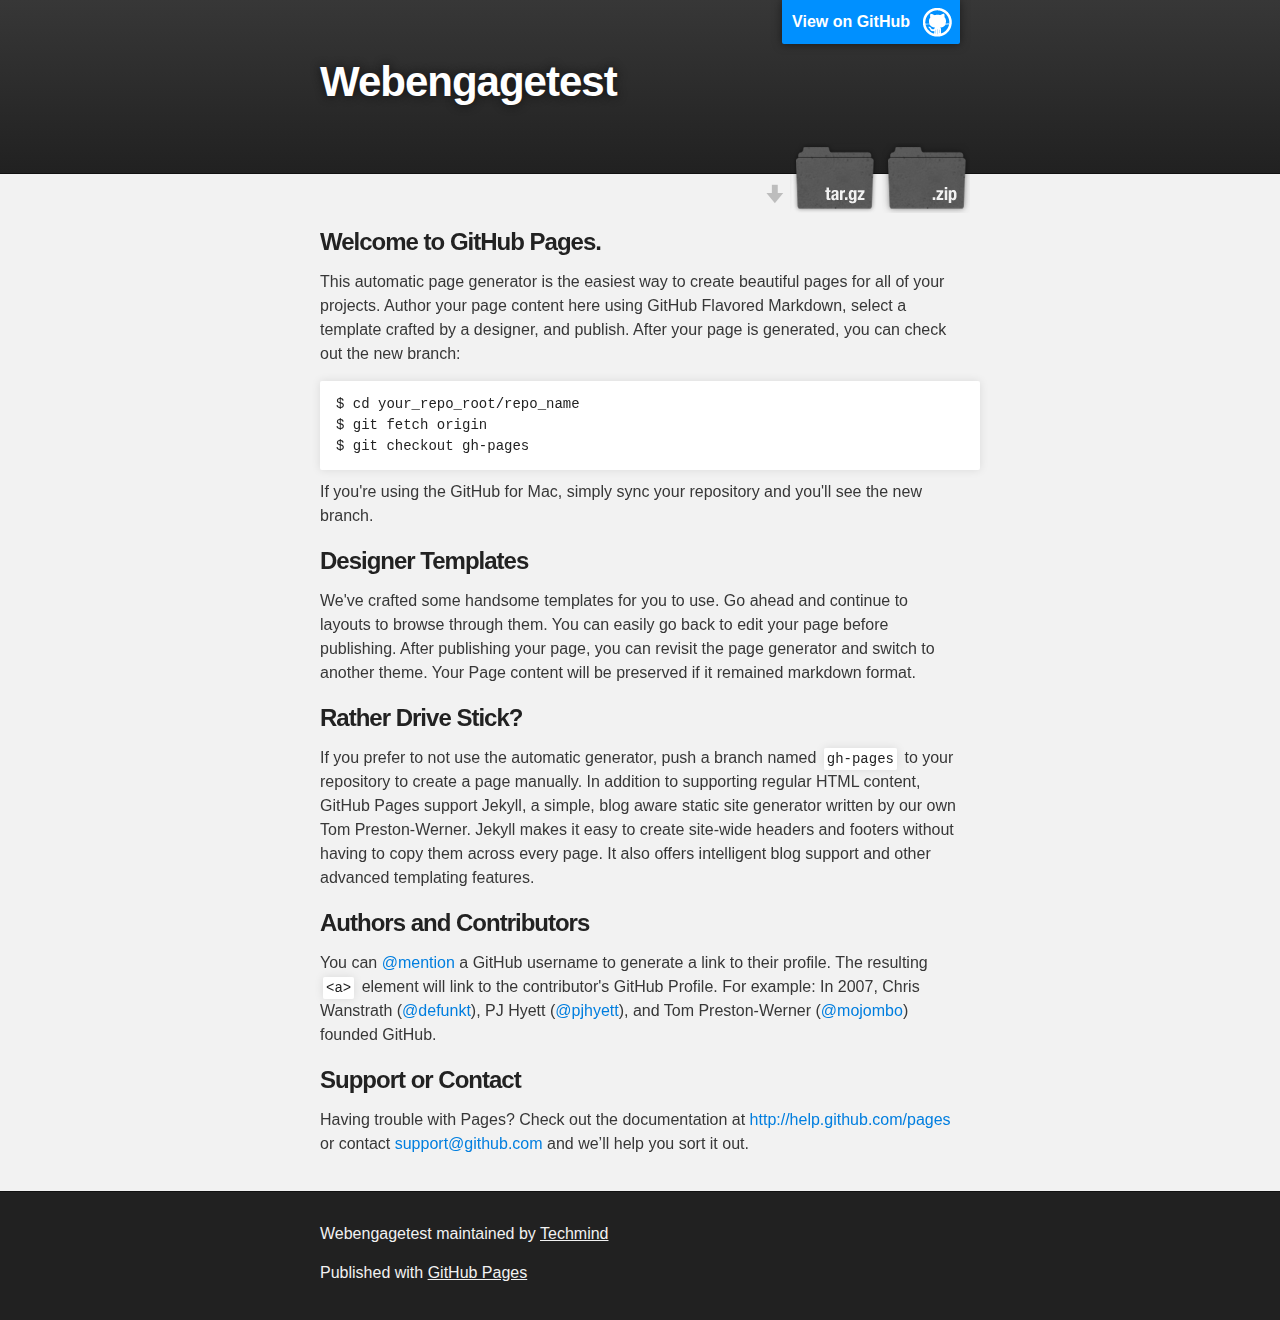
<file: index.html>
<!DOCTYPE html>
<html>

  <head>
    <meta charset='utf-8' />
    <meta http-equiv="X-UA-Compatible" content="chrome=1" />
    <meta name="description" content="Webengagetest : " />

    <link rel="stylesheet" type="text/css" media="screen" href="stylesheets/stylesheet.css">

    <title>Webengagetest</title>
  </head>

  <body>

    <!-- HEADER -->
    <div id="header_wrap" class="outer">
        <header class="inner">
          <a id="forkme_banner" href="https://github.com/Techmind/webengagetest">View on GitHub</a>

          <h1 id="project_title">Webengagetest</h1>
          <h2 id="project_tagline"></h2>

            <section id="downloads">
              <a class="zip_download_link" href="https://github.com/Techmind/webengagetest/zipball/master">Download this project as a .zip file</a>
              <a class="tar_download_link" href="https://github.com/Techmind/webengagetest/tarball/master">Download this project as a tar.gz file</a>
            </section>
        </header>
    </div>

    <!-- MAIN CONTENT -->
    <div id="main_content_wrap" class="outer">
      <section id="main_content" class="inner">
        <h3>
<a name="welcome-to-github-pages" class="anchor" href="#welcome-to-github-pages"><span class="octicon octicon-link"></span></a>Welcome to GitHub Pages.</h3>

<p>This automatic page generator is the easiest way to create beautiful pages for all of your projects. Author your page content here using GitHub Flavored Markdown, select a template crafted by a designer, and publish. After your page is generated, you can check out the new branch:</p>

<pre><code>$ cd your_repo_root/repo_name
$ git fetch origin
$ git checkout gh-pages
</code></pre>

<p>If you're using the GitHub for Mac, simply sync your repository and you'll see the new branch.</p>

<h3>
<a name="designer-templates" class="anchor" href="#designer-templates"><span class="octicon octicon-link"></span></a>Designer Templates</h3>

<p>We've crafted some handsome templates for you to use. Go ahead and continue to layouts to browse through them. You can easily go back to edit your page before publishing. After publishing your page, you can revisit the page generator and switch to another theme. Your Page content will be preserved if it remained markdown format.</p>

<h3>
<a name="rather-drive-stick" class="anchor" href="#rather-drive-stick"><span class="octicon octicon-link"></span></a>Rather Drive Stick?</h3>

<p>If you prefer to not use the automatic generator, push a branch named <code>gh-pages</code> to your repository to create a page manually. In addition to supporting regular HTML content, GitHub Pages support Jekyll, a simple, blog aware static site generator written by our own Tom Preston-Werner. Jekyll makes it easy to create site-wide headers and footers without having to copy them across every page. It also offers intelligent blog support and other advanced templating features.</p>

<h3>
<a name="authors-and-contributors" class="anchor" href="#authors-and-contributors"><span class="octicon octicon-link"></span></a>Authors and Contributors</h3>

<p>You can <a href="https://github.com/blog/821" class="user-mention">@mention</a> a GitHub username to generate a link to their profile. The resulting <code>&lt;a&gt;</code> element will link to the contributor's GitHub Profile. For example: In 2007, Chris Wanstrath (<a href="https://github.com/defunkt" class="user-mention">@defunkt</a>), PJ Hyett (<a href="https://github.com/pjhyett" class="user-mention">@pjhyett</a>), and Tom Preston-Werner (<a href="https://github.com/mojombo" class="user-mention">@mojombo</a>) founded GitHub.</p>

<h3>
<a name="support-or-contact" class="anchor" href="#support-or-contact"><span class="octicon octicon-link"></span></a>Support or Contact</h3>

<p>Having trouble with Pages? Check out the documentation at <a href="http://help.github.com/pages">http://help.github.com/pages</a> or contact <a href="mailto:support@github.com">support@github.com</a> and we’ll help you sort it out.</p>
      </section>
    </div>

    <!-- FOOTER  -->
    <div id="footer_wrap" class="outer">
      <footer class="inner">
        <p class="copyright">Webengagetest maintained by <a href="https://github.com/Techmind">Techmind</a></p>
        <p>Published with <a href="http://pages.github.com">GitHub Pages</a></p>
      </footer>
    </div>

    

  </body>
</html>
</file>
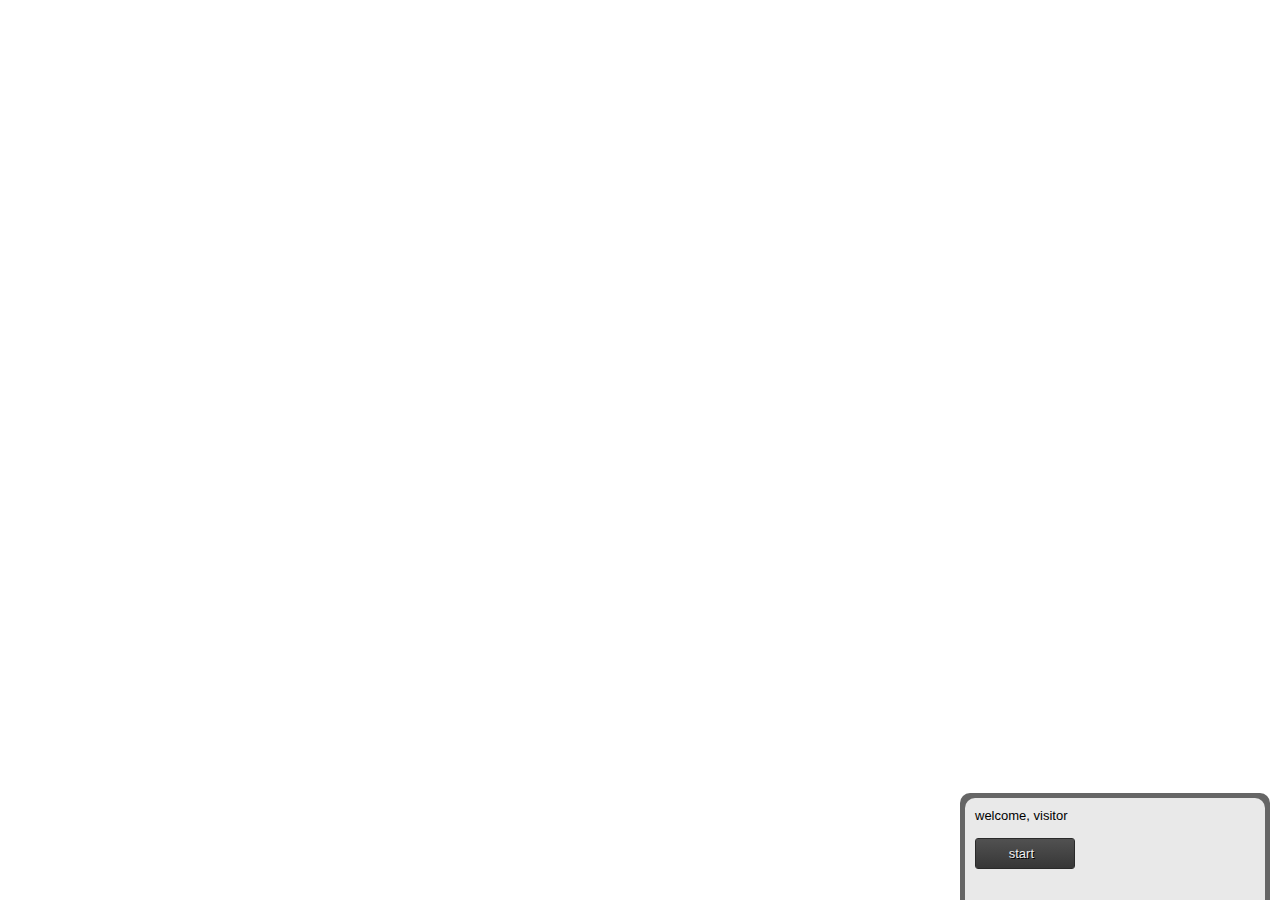
<file: frame.html>
<!DOCTYPE html PUBLIC "-//W3C//DTD XHTML 1.0 Transitional//EN" "http://www.w3.org/TR/xhtml1/DTD/xhtml1-transitional.dtd">
<!-- saved from url=(0300)http://survey.webengage.com/mini-survey.html?action=edit&surveyEId=7djl2ed&licenseCode=~c2ab3b71&events=open&widgetVersion=4&width=320&pageUrl=http%3A%2F%2Flocal.host%2F1.html&theme=light&pageTitle=&timesShown=3&enableCallbacks=false&defaultTracking=true&r=0.47113107750192285&clientDataString=%7B%7D -->
<html xmlns="http://www.w3.org/1999/xhtml" xml:lang="en" class=" webkit chrome linux js"><head><meta http-equiv="Content-Type" content="text/html; charset=UTF-8">
		
		<title>test</title>
		<link href="http://d3701cc9l7v9a6.cloudfront.net/favicon.ico?v=229.0" rel="shortcut icon">
		<script type="text/javascript" src="./frame_files/jquery-1.3.2.min.js"></script>
		<script type="text/javascript" src="./frame_files/help-text.js"></script>
		<script type="text/javascript" src="./frame_files/autogrow-textarea.js"></script>
		<script type="text/javascript" src="./frame_files/callback-helper.js"></script>
		
		
				
					<link rel="stylesheet" type="text/css" href="./frame_files/form-base.css" media="all">
					<link rel="stylesheet" type="text/css" href="./frame_files/mini-survey.css" media="all">
				
				<link rel="stylesheet" type="text/css" href="./frame_files/549cie6.css" media="screen">
				
			

		
		
		
		
	<style type="text/css"></style></head>
	<body>
		
				
			
		
		
			
		
		<div class="wrapper" dir="ltr" style="width: 300px;">
			<div class="container" style="height: 62px;">
				
				
				
					
						<div class="form-header-message"><p>welcome, visitor</p></div>
					
				
				<form name="SurveyResponseForm" method="POST" action="http://survey.webengage.com/mini-survey.html?action=saveResponse">
					<input type="hidden" name="encodedId" value="hair4k">
					<input type="hidden" name="surveyEId" value="7djl2ed">
					<input type="hidden" name="pageUrl" value="http://local.host/1.html">
					<input type="hidden" name="pageTitle" value="">
					<input type="hidden" name="language" value="ru">
					<input type="hidden" name="cssUrl" value="">
					<input type="hidden" name="theme" value="549cie6">
					<input type="hidden" name="demo" value="false">
					<input type="hidden" name="qp" value="1">
					<input type="hidden" name="totalPageCount" value="">
					<input type="hidden" name="totalQuestionsCount" value="">
					<input type="hidden" name="surveyPageEId" value="2djglc0">
					<input type="hidden" name="prevSurveyPageEId" value="">
					<input type="hidden" name="askUserInfo" value="false">
					<input type="hidden" name="clientDataString" value="{}">
					<input type="hidden" name="widgetVersion" value="4">
					<input type="hidden" name="scope" value="">
					<input type="hidden" name="scopeType" value="">
					<input type="hidden" name="timesShown" value="3">
					<input type="hidden" name="responseSubmitted" value="false">
					<input type="hidden" name="enableCallbacks" value="false">
					<input type="hidden" name="width" value="320">
					<input type="hidden" name="hasNextPage" value="true">
					<input type="hidden" name="attempted" value="false" id="attempted">
					
					<input type="hidden" name="channelType" value="">
					<input type="hidden" name="licenseCode" value="~c2ab3b71">
					<fieldset>
						

						<div class="field submit-field">
							
									
								
							
							
							<button type="submit" class="submit-survey ltr">
								start&nbsp;&nbsp;
							</button>
						</div>
					</fieldset>
					
  <input type="hidden" name="country" value="Russia">
	<input type="hidden" name="region" value="Moscow">
	<input type="hidden" name="city" value="Moscow">
	<input type="hidden" name="browser" value="Chrome">
	<input type="hidden" name="version" value="32">
	<input type="hidden" name="platform" value="Linux">

	<script type="text/javascript">
		var BrowserDetect = {
			init: function () {
				this.browser = this.searchString(this.dataBrowser) || "An unknown browser";
				this.version = this.searchVersion(navigator.userAgent)
					|| this.searchVersion(navigator.appVersion)
					|| "an unknown version";
				this.OS = this.searchString(this.dataOS) || "an unknown OS";
			},
			searchString: function (data) {
				for (var i=0;i<data.length;i++)	{
					var dataString = data[i].string;
					var dataProp = data[i].prop;
					this.versionSearchString = data[i].versionSearch || data[i].identity;
					if (dataString) {
						if (dataString.indexOf(data[i].subString) != -1)
							return data[i].identity;
					}
					else if (dataProp)
						return data[i].identity;
				}
			},
			searchVersion: function (dataString) {
				var index = dataString.indexOf(this.versionSearchString);
				if (index == -1) return;
				return parseFloat(dataString.substring(index+this.versionSearchString.length+1));
			},
			dataBrowser: [
				{
					string: navigator.userAgent,
					subString: "Chrome",
					identity: "Chrome"
				}, {
					string: navigator.userAgent,
					subString: "OmniWeb",
					versionSearch: "OmniWeb/",
					identity: "OmniWeb"
				}, {
					string: navigator.vendor,
					subString: "Apple",
					identity: "Safari",
					versionSearch: "Version"
				}, {
					prop: window.opera,
					identity: "Opera"
				}, {
					string: navigator.vendor,
					subString: "iCab",
					identity: "iCab"
				}, {
					string: navigator.vendor,
					subString: "KDE",
					identity: "Konqueror"
				}, {
					string: navigator.userAgent,
					subString: "Firefox",
					identity: "Firefox"
				}, {
					string: navigator.vendor,
					subString: "Camino",
					identity: "Camino"
				}, { // for newer Netscapes (6+)
					string: navigator.userAgent,
					subString: "Netscape",
					identity: "Netscape"
				}, {
					string: navigator.userAgent,
					subString: "MSIE",
					identity: "Explorer",
					versionSearch: "MSIE"
				}, { // for IE11 and above
					string: navigator.userAgent,
					subString: "Windows,Trident",
					identity: "Explorer",
					versionSearch: "rv"
				}, {
					string: navigator.userAgent,
					subString: "Gecko",
					identity: "Mozilla",
					versionSearch: "rv"
				}, { // for older Netscapes (4-)
					string: navigator.userAgent,
					subString: "Mozilla",
					identity: "Netscape",
					versionSearch: "Mozilla"
				}
			],
			dataOS : [
				{
					string: navigator.userAgent,
					subString: "iPhone",
					identity: "iOS"
				}, {
					string: navigator.userAgent,
					subString: "iPad",
					identity: "iOS"
				}, {
					string: navigator.userAgent,
					subString: "Android",
					identity: "Android"
				}, { 
					string: navigator.platform,
					subString: "Windows Phone",
					identity: "Windows Phone"
				}, {
					string: navigator.platform,
					subString: "Win",
					identity: "Windows"
				}, {
					string: navigator.platform,
					subString: "Mac",
					identity: "Mac"
				}, {
					string: navigator.platform,
					subString: "Linux",
					identity: "Linux"
				}, {
					string: navigator.userAgent,
					subString: "Mobile",
					identity: "Mobile"
				}
			]
		};
		BrowserDetect.init();
		
    $(document).ready(function(){
	    setTimeout(function () {
	    	$("input[name=browser]").val(BrowserDetect.browser);
		    $("input[name=platform]").val(BrowserDetect.OS);
		    $("input[name=version]").val(BrowserDetect.version);
		    var geoIpUrl = '//geoservice.webengage.com/geoip/'
	      $.ajax({ url: geoIpUrl, dataType: 'jsonp',  success : function(data) {
					$("input[name=country]").val(data.geoplugin_countryName);
					$("input[name=region]").val(data.geoplugin_region);
					$("input[name=city]").val(data.geoplugin_city);
	       }});  
	    }, 1000);
    });
  </script>

				</form>
				

		</div>
		</div>
		<script type="text/javascript" src="./frame_files/browser-select.js"></script>
		<script type="text/javascript">
			var time = new Date().getTime();			

			$(document).ready(function(){
				if ($(".inner-container").length > 0) {
					$(".inner-container").fadeIn();
				}
				
					
				
				
				$('form[name="SurveyResponseForm"]').submit(function(){
					$('button.submit-survey', this).attr('disabled', 'disabled');
					return true;
				});
				
				
				$('textarea').autogrow({maxHeight:'150px', maxChars:2000});
		    $('input[type="text"], textarea').helpText({
					onBlurCssProperties:{
						"color":"#666"
					},
					onFocusCssProperties:{
						"color":"#000"
					}
				});

				if($("table.matrix-question").size() > 0){
					$("table.matrix-question").each(function(){
						if($("tr:0", this).width() < $(this).width()){
							$(this).css({
								display:"table",
								width:$(this).width()
							});
						}
					});
				}

				
				
					
					var callbackResponse = {};
					var pageUrl = 'http:\/\/local.host\/1.html';
					
							
							 
								sendSurveyTransportData('open', pageUrl, (callbackResponse['HashMap'] && callbackResponse['HashMap']['open'] ? callbackResponse['HashMap']['open'] : {}));
							
						
					window.onresize = function() {
						sendSurveyTransportData('resize', pageUrl, {});
						$(".container").css({
							'height' : $(".container").height()
						});
					}
				
				    $('textarea.textarea').bind('keyup', function() {
				    	var old_h = $(".wrapper").data('height'),
				    	new_h = $(".wrapper").height();
				    	if (old_h && old_h !== new_h) {
				    		sendSurveyTransportData('resize', pageUrl, {});
				    	}
				    	$(".wrapper").data('height', new_h);
		    		});
				$(".we-file-upload-question").load(function () {
					sendSurveyTransportData('load', pageUrl, {});
				});
				
			});
		</script>
	
	
</body></html>
</file>
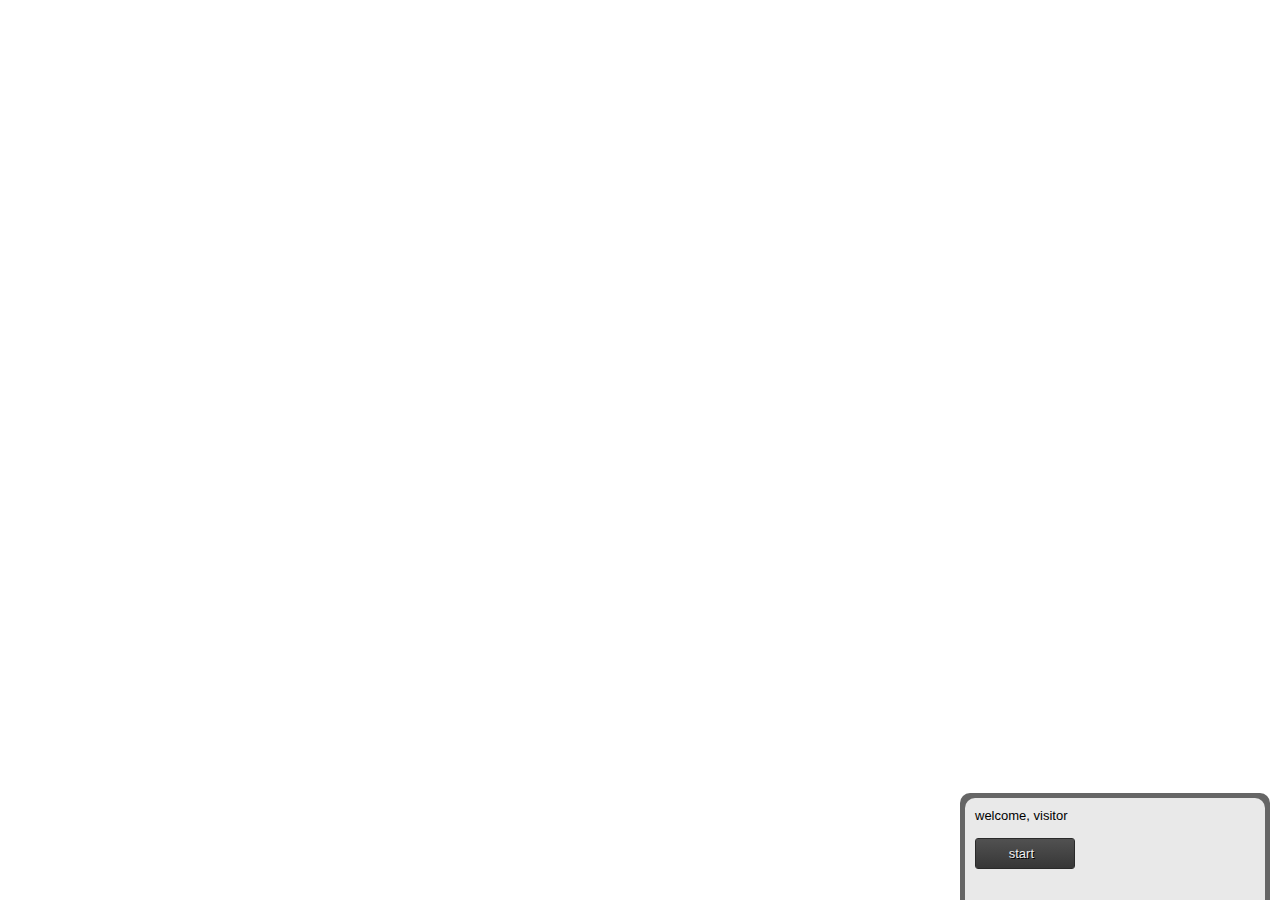
<file: mini-survey.html>
<!DOCTYPE html PUBLIC "-//W3C//DTD XHTML 1.0 Transitional//EN" "http://www.w3.org/TR/xhtml1/DTD/xhtml1-transitional.dtd">
<html xmlns="http://www.w3.org/1999/xhtml" xml:lang="en" class=" webkit chrome linux js"><head><meta http-equiv="Content-Type" content="text/html; charset=UTF-8">
		
		<title>test</title>
		<link href="http://d3701cc9l7v9a6.cloudfront.net/favicon.ico?v=229.0" rel="shortcut icon">
		<script type="text/javascript" src="./frame_files/jquery-1.3.2.min.js"></script>
		<script type="text/javascript" src="./frame_files/help-text.js"></script>
		<script type="text/javascript" src="./frame_files/autogrow-textarea.js"></script>
		<script type="text/javascript" src="./frame_files/callback-helper.js"></script>
		
		
				
					<link rel="stylesheet" type="text/css" href="./frame_files/form-base.css" media="all">
					<link rel="stylesheet" type="text/css" href="./frame_files/mini-survey.css" media="all">
				
				<link rel="stylesheet" type="text/css" href="./frame_files/549cie6.css" media="screen">
				
			

		
		
		
		
	<style type="text/css"></style></head>
	<body>
		
				
			
		
		
			
		
		<div class="wrapper" dir="ltr" style="width: 300px;">
			<div class="container" style="height: 62px;">
				
				
				
					
						<div class="form-header-message"><p>welcome, visitor</p></div>
					
				
				<form name="SurveyResponseForm" method="GET" action="./question1.html" target="webklipper-publisher-widget-container-survey-frame">
					<input type="hidden" name="encodedId" value="hair4k">
					<input type="hidden" name="surveyEId" value="7djl2ed">
					<input type="hidden" name="pageUrl" value="http://local.host/1.html">
					<input type="hidden" name="pageTitle" value="">
					<input type="hidden" name="language" value="ru">
					<input type="hidden" name="cssUrl" value="">
					<input type="hidden" name="theme" value="549cie6">
					<input type="hidden" name="demo" value="false">
					<input type="hidden" name="qp" value="1">
					<input type="hidden" name="totalPageCount" value="">
					<input type="hidden" name="totalQuestionsCount" value="">
					<input type="hidden" name="surveyPageEId" value="2djglc0">
					<input type="hidden" name="prevSurveyPageEId" value="">
					<input type="hidden" name="askUserInfo" value="false">
					<input type="hidden" name="clientDataString" value="{}">
					<input type="hidden" name="widgetVersion" value="4">
					<input type="hidden" name="scope" value="">
					<input type="hidden" name="scopeType" value="">
					<input type="hidden" name="timesShown" value="3">
					<input type="hidden" name="responseSubmitted" value="false">
					<input type="hidden" name="enableCallbacks" value="false">
					<input type="hidden" name="width" value="320">
					<input type="hidden" name="hasNextPage" value="true">
					<input type="hidden" name="attempted" value="false" id="attempted">
					
					<input type="hidden" name="channelType" value="">
					<input type="hidden" name="licenseCode" value="~c2ab3b71">
					<fieldset>
						

						<div class="field submit-field">
							
									
								
							
							
							<button type="submit" class="submit-survey ltr">
								start&nbsp;&nbsp;
							</button>
						</div>
					</fieldset>
					
  <input type="hidden" name="country" value="Russia">
	<input type="hidden" name="region" value="Moscow">
	<input type="hidden" name="city" value="Moscow">
	<input type="hidden" name="browser" value="Chrome">
	<input type="hidden" name="version" value="32">
	<input type="hidden" name="platform" value="Linux">

	<script type="text/javascript">
		var BrowserDetect = {
			init: function () {
				this.browser = this.searchString(this.dataBrowser) || "An unknown browser";
				this.version = this.searchVersion(navigator.userAgent)
					|| this.searchVersion(navigator.appVersion)
					|| "an unknown version";
				this.OS = this.searchString(this.dataOS) || "an unknown OS";
			},
			searchString: function (data) {
				for (var i=0;i<data.length;i++)	{
					var dataString = data[i].string;
					var dataProp = data[i].prop;
					this.versionSearchString = data[i].versionSearch || data[i].identity;
					if (dataString) {
						if (dataString.indexOf(data[i].subString) != -1)
							return data[i].identity;
					}
					else if (dataProp)
						return data[i].identity;
				}
			},
			searchVersion: function (dataString) {
				var index = dataString.indexOf(this.versionSearchString);
				if (index == -1) return;
				return parseFloat(dataString.substring(index+this.versionSearchString.length+1));
			},
			dataBrowser: [
				{
					string: navigator.userAgent,
					subString: "Chrome",
					identity: "Chrome"
				}, {
					string: navigator.userAgent,
					subString: "OmniWeb",
					versionSearch: "OmniWeb/",
					identity: "OmniWeb"
				}, {
					string: navigator.vendor,
					subString: "Apple",
					identity: "Safari",
					versionSearch: "Version"
				}, {
					prop: window.opera,
					identity: "Opera"
				}, {
					string: navigator.vendor,
					subString: "iCab",
					identity: "iCab"
				}, {
					string: navigator.vendor,
					subString: "KDE",
					identity: "Konqueror"
				}, {
					string: navigator.userAgent,
					subString: "Firefox",
					identity: "Firefox"
				}, {
					string: navigator.vendor,
					subString: "Camino",
					identity: "Camino"
				}, { // for newer Netscapes (6+)
					string: navigator.userAgent,
					subString: "Netscape",
					identity: "Netscape"
				}, {
					string: navigator.userAgent,
					subString: "MSIE",
					identity: "Explorer",
					versionSearch: "MSIE"
				}, { // for IE11 and above
					string: navigator.userAgent,
					subString: "Windows,Trident",
					identity: "Explorer",
					versionSearch: "rv"
				}, {
					string: navigator.userAgent,
					subString: "Gecko",
					identity: "Mozilla",
					versionSearch: "rv"
				}, { // for older Netscapes (4-)
					string: navigator.userAgent,
					subString: "Mozilla",
					identity: "Netscape",
					versionSearch: "Mozilla"
				}
			],
			dataOS : [
				{
					string: navigator.userAgent,
					subString: "iPhone",
					identity: "iOS"
				}, {
					string: navigator.userAgent,
					subString: "iPad",
					identity: "iOS"
				}, {
					string: navigator.userAgent,
					subString: "Android",
					identity: "Android"
				}, { 
					string: navigator.platform,
					subString: "Windows Phone",
					identity: "Windows Phone"
				}, {
					string: navigator.platform,
					subString: "Win",
					identity: "Windows"
				}, {
					string: navigator.platform,
					subString: "Mac",
					identity: "Mac"
				}, {
					string: navigator.platform,
					subString: "Linux",
					identity: "Linux"
				}, {
					string: navigator.userAgent,
					subString: "Mobile",
					identity: "Mobile"
				}
			]
		};
		BrowserDetect.init();
		
    $(document).ready(function(){
	    setTimeout(function () {
	    	$("input[name=browser]").val(BrowserDetect.browser);
		    $("input[name=platform]").val(BrowserDetect.OS);
		    $("input[name=version]").val(BrowserDetect.version);
		    var geoIpUrl = '//geoservice.webengage.com/geoip/'
	      $.ajax({ url: geoIpUrl, dataType: 'jsonp',  success : function(data) {
					$("input[name=country]").val(data.geoplugin_countryName);
					$("input[name=region]").val(data.geoplugin_region);
					$("input[name=city]").val(data.geoplugin_city);
	       }});  
	    }, 1000);
    });
  </script>

				</form>
				

		</div>
		</div>
		<script type="text/javascript" src="./frame_files/browser-select.js"></script>
		<script type="text/javascript">
			var time = new Date().getTime();			

			$(document).ready(function(){
				if ($(".inner-container").length > 0) {
					$(".inner-container").fadeIn();
				}
				
					
				
				
				$('form[name="SurveyResponseForm"]').submit(function(){
					$('button.submit-survey', this).attr('disabled', 'disabled');
					return true;
				});
				
				
				$('textarea').autogrow({maxHeight:'150px', maxChars:2000});
		    $('input[type="text"], textarea').helpText({
					onBlurCssProperties:{
						"color":"#666"
					},
					onFocusCssProperties:{
						"color":"#000"
					}
				});

				if($("table.matrix-question").size() > 0){
					$("table.matrix-question").each(function(){
						if($("tr:0", this).width() < $(this).width()){
							$(this).css({
								display:"table",
								width:$(this).width()
							});
						}
					});
				}

				
				
					
					var callbackResponse = {};
					var pageUrl = 'http:\/\/local.host\/1.html';
					
							
							 
								sendSurveyTransportData('open', pageUrl, (callbackResponse['HashMap'] && callbackResponse['HashMap']['open'] ? callbackResponse['HashMap']['open'] : {}));
							
						
					window.onresize = function() {
						sendSurveyTransportData('resize', pageUrl, {});
						$(".container").css({
							'height' : $(".container").height()
						});
					}
				
				    $('textarea.textarea').bind('keyup', function() {
				    	var old_h = $(".wrapper").data('height'),
				    	new_h = $(".wrapper").height();
				    	if (old_h && old_h !== new_h) {
				    		sendSurveyTransportData('resize', pageUrl, {});
				    	}
				    	$(".wrapper").data('height', new_h);
		    		});
				$(".we-file-upload-question").load(function () {
					sendSurveyTransportData('load', pageUrl, {});
				});
				
			});
		</script>
	
	
</body></html>
</file>
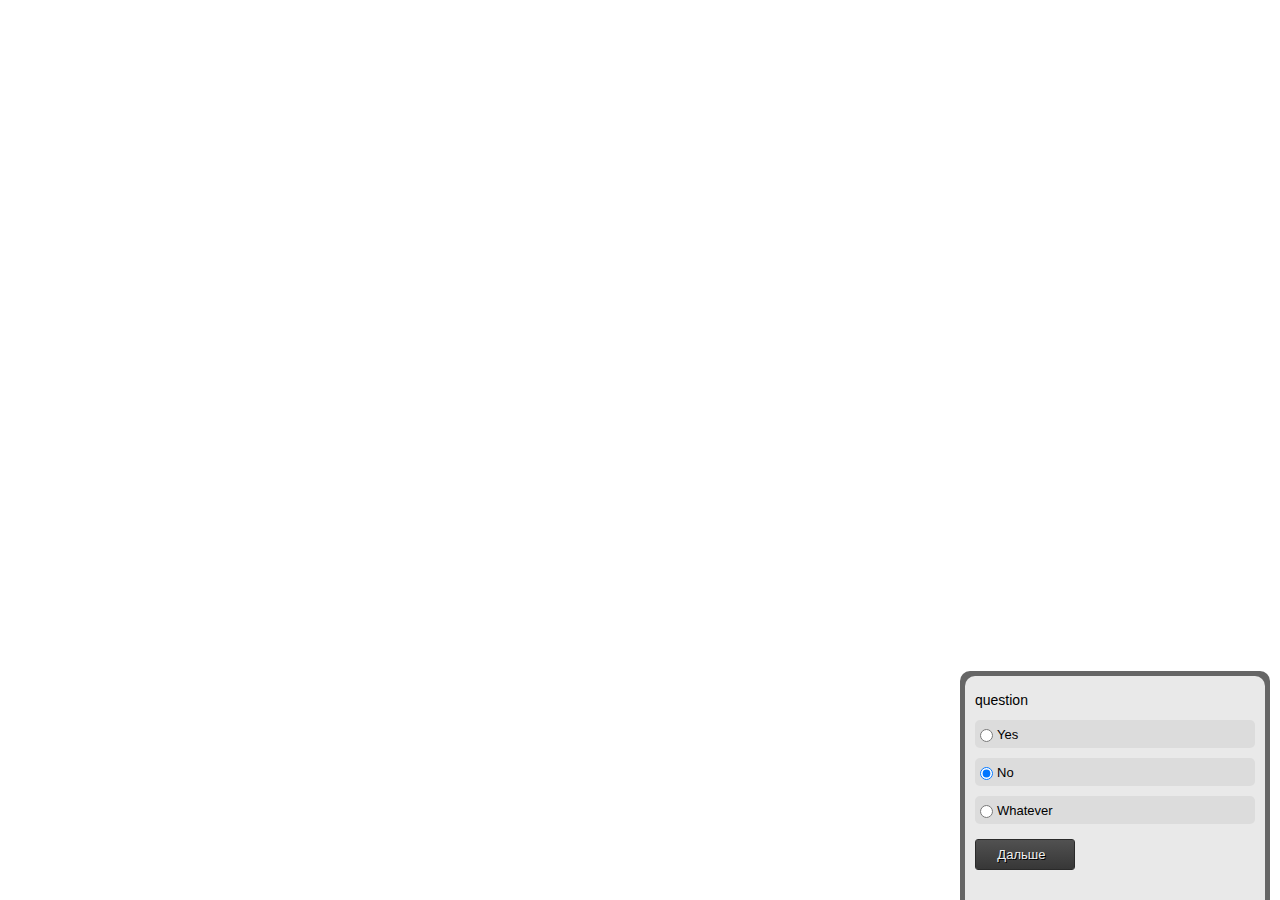
<file: question1.html>
<!DOCTYPE html PUBLIC "-//W3C//DTD XHTML 1.0 Transitional//EN" "http://www.w3.org/TR/xhtml1/DTD/xhtml1-transitional.dtd">
<!-- saved from url=(0289)http://survey.webengage.com/mini-survey.html?language=ru&licenseCode=~c2ab3b71&theme=549cie6&cssUrl=&surveyEId=7djl2ed&encodedId=hair4k&action=edit&qp=1&surveyPageEId=~644df64&widgetVersion=4&events=submit&enableCallbacks=false&pageUrl=http%3A%2F%2Flocal.host%2F1.html&pageTitle=&width=320 -->
<html xmlns="http://www.w3.org/1999/xhtml" xml:lang="en" class=" webkit chrome linux js"><head><meta http-equiv="Content-Type" content="text/html; charset=UTF-8">
		
		<title>test</title>
		<link href="http://d3701cc9l7v9a6.cloudfront.net/favicon.ico?v=229.0" rel="shortcut icon">
		<script type="text/javascript" src="./question1_files/jquery-1.3.2.min.js"></script><style type="text/css"></style>
		<script type="text/javascript" src="./question1_files/help-text.js"></script>
		<script type="text/javascript" src="./question1_files/autogrow-textarea.js"></script>
		<script type="text/javascript" src="./question1_files/callback-helper.js"></script>
		
		
				
					<link rel="stylesheet" type="text/css" href="./question1_files/form-base.css" media="all">
					<link rel="stylesheet" type="text/css" href="./question1_files/mini-survey.css" media="all">
				
				<link rel="stylesheet" type="text/css" href="./question1_files/549cie6.css" media="screen">
				
			

		
		
		
		
	</head>
	<body>
		
				
			
		
		
			
		
		<div class="wrapper" dir="ltr" style="width: 300px;">
			<div class="container">
				
				
				
				<form name="SurveyResponseForm" method="POST" action="http://survey.webengage.com/mini-survey.html?action=saveResponse">
					<input type="hidden" name="encodedId" value="hair4k">
					<input type="hidden" name="surveyEId" value="7djl2ed">
					<input type="hidden" name="pageUrl" value="http://local.host/1.html">
					<input type="hidden" name="pageTitle" value="">
					<input type="hidden" name="language" value="ru">
					<input type="hidden" name="cssUrl" value="">
					<input type="hidden" name="theme" value="549cie6">
					<input type="hidden" name="demo" value="false">
					<input type="hidden" name="qp" value="1">
					<input type="hidden" name="totalPageCount" value="">
					<input type="hidden" name="totalQuestionsCount" value="1">
					<input type="hidden" name="surveyPageEId" value="~644df64">
					<input type="hidden" name="prevSurveyPageEId" value="">
					<input type="hidden" name="askUserInfo" value="false">
					<input type="hidden" name="clientDataString" value="">
					<input type="hidden" name="widgetVersion" value="4">
					<input type="hidden" name="scope" value="">
					<input type="hidden" name="scopeType" value="">
					<input type="hidden" name="timesShown" value="">
					<input type="hidden" name="responseSubmitted" value="false">
					<input type="hidden" name="enableCallbacks" value="false">
					<input type="hidden" name="width" value="320">
					<input type="hidden" name="hasNextPage" value="true">
					<input type="hidden" name="attempted" value="false" id="attempted">
					
					<input type="hidden" name="channelType" value="">
					<input type="hidden" name="licenseCode" value="~c2ab3b71">
					<fieldset>
						
							<input type="hidden" name="surveyQuestionResponseForms[0].encodedId" value="3g3gcj6">
							<input type="hidden" name="surveyQuestionResponseForms[0].surveyQuestionEId" value="~1aq49l5">
							

							<div class="field custom-field">
								
									<input type="hidden" name="surveyQuestionResponseForms[0].questionResponseForm.encodedId" value="~qmyd9x">
									
										<input type="hidden" name="surveyQuestionResponseForms[0].questionResponseForm.fieldForm.encodedId" value="~iaegp3">
										<input type="hidden" name="surveyQuestionResponseForms[0].questionResponseForm.fieldForm.typeStr" value="CHOICE">
									
									
									
										
										
										

										<label for="field_question_1" class="question-label">
											question
											
										</label>

										





<style type="text/css">
	.additional-info-input-container {
		display: none;
		margin-top: 2px;
		margin-bottom: 1px;
	}
	.additional-info-input-container .additional-info-input {
		width: 90% !important;
		display: inline-block;
	}
</style>

	
		
			
			
			
			
			
			
			
				<span class="answer-choice-container vertical  choice-container-first">
					
					
							<input type="radio" name="surveyQuestionResponseForms[0].questionResponseForm.questionTypeResponseForm.values" value="Yes" id="Yes-option-~iaegp3" class="answer-choice radio">
						
					<label for="Yes-option-~iaegp3" class="choice ltr">Yes</label>
					
				</span>
			
				<span class="answer-choice-container vertical ">
					
					
							<input type="radio" name="surveyQuestionResponseForms[0].questionResponseForm.questionTypeResponseForm.values" value="No" checked="checked" id="No-option-~iaegp3" class="answer-choice radio">
						
					<label for="No-option-~iaegp3" class="choice ltr">No</label>
					
				</span>
			
				<span class="answer-choice-container vertical  choice-container-last">
					
					
							<input type="radio" name="surveyQuestionResponseForms[0].questionResponseForm.questionTypeResponseForm.values" value="Whatever" id="Whatever-option-~iaegp3" class="answer-choice radio">
						
					<label for="Whatever-option-~iaegp3" class="choice ltr">Whatever</label>
					
				</span>
			
		
		




		<script type="text/javascript">
			$(document).ready(function(){
				if($('.additional-info-input-container').length > 0) {
					function showHideAddInfo () {
						$('.answer-choice').each(function(){
							var answerChoiceContainer = $(this).parents('.answer-choice-container').get(0);
							if($(this).is(':checked')) {
								$('.additional-info-input-container', answerChoiceContainer).show();
							} else {
								$('.additional-info-input-container', answerChoiceContainer).hide();
								$('.additional-info-input', answerChoiceContainer).val($('.additional-info-input', answerChoiceContainer).attr('title'));
							}
						});
						if(typeof window.resize === 'function') {
							window.resize();
						}
					}
					showHideAddInfo();
					$('.answer-choice').click(function(){showHideAddInfo()});
				}
			});
		</script>
	

									
								
							</div>
						

						<div class="field submit-field">
							
									
								
							
							
							<button type="submit" class="submit-survey ltr">
								Дальше&nbsp;&nbsp;
							</button>
							
									
									<div class="powered-by ltr">
										<a target="_blank" href="http://webengage.com/?ref=~c2ab3b71&feature=survey">&nbsp;</a>
									</div>
								
						</div>
					</fieldset>
					
  <input type="hidden" name="country" value="Russia">
	<input type="hidden" name="region" value="Moscow">
	<input type="hidden" name="city" value="Moscow">
	<input type="hidden" name="browser" value="Chrome">
	<input type="hidden" name="version" value="32">
	<input type="hidden" name="platform" value="Linux">

	<script type="text/javascript">
		var BrowserDetect = {
			init: function () {
				this.browser = this.searchString(this.dataBrowser) || "An unknown browser";
				this.version = this.searchVersion(navigator.userAgent)
					|| this.searchVersion(navigator.appVersion)
					|| "an unknown version";
				this.OS = this.searchString(this.dataOS) || "an unknown OS";
			},
			searchString: function (data) {
				for (var i=0;i<data.length;i++)	{
					var dataString = data[i].string;
					var dataProp = data[i].prop;
					this.versionSearchString = data[i].versionSearch || data[i].identity;
					if (dataString) {
						if (dataString.indexOf(data[i].subString) != -1)
							return data[i].identity;
					}
					else if (dataProp)
						return data[i].identity;
				}
			},
			searchVersion: function (dataString) {
				var index = dataString.indexOf(this.versionSearchString);
				if (index == -1) return;
				return parseFloat(dataString.substring(index+this.versionSearchString.length+1));
			},
			dataBrowser: [
				{
					string: navigator.userAgent,
					subString: "Chrome",
					identity: "Chrome"
				}, {
					string: navigator.userAgent,
					subString: "OmniWeb",
					versionSearch: "OmniWeb/",
					identity: "OmniWeb"
				}, {
					string: navigator.vendor,
					subString: "Apple",
					identity: "Safari",
					versionSearch: "Version"
				}, {
					prop: window.opera,
					identity: "Opera"
				}, {
					string: navigator.vendor,
					subString: "iCab",
					identity: "iCab"
				}, {
					string: navigator.vendor,
					subString: "KDE",
					identity: "Konqueror"
				}, {
					string: navigator.userAgent,
					subString: "Firefox",
					identity: "Firefox"
				}, {
					string: navigator.vendor,
					subString: "Camino",
					identity: "Camino"
				}, { // for newer Netscapes (6+)
					string: navigator.userAgent,
					subString: "Netscape",
					identity: "Netscape"
				}, {
					string: navigator.userAgent,
					subString: "MSIE",
					identity: "Explorer",
					versionSearch: "MSIE"
				}, { // for IE11 and above
					string: navigator.userAgent,
					subString: "Windows,Trident",
					identity: "Explorer",
					versionSearch: "rv"
				}, {
					string: navigator.userAgent,
					subString: "Gecko",
					identity: "Mozilla",
					versionSearch: "rv"
				}, { // for older Netscapes (4-)
					string: navigator.userAgent,
					subString: "Mozilla",
					identity: "Netscape",
					versionSearch: "Mozilla"
				}
			],
			dataOS : [
				{
					string: navigator.userAgent,
					subString: "iPhone",
					identity: "iOS"
				}, {
					string: navigator.userAgent,
					subString: "iPad",
					identity: "iOS"
				}, {
					string: navigator.userAgent,
					subString: "Android",
					identity: "Android"
				}, { 
					string: navigator.platform,
					subString: "Windows Phone",
					identity: "Windows Phone"
				}, {
					string: navigator.platform,
					subString: "Win",
					identity: "Windows"
				}, {
					string: navigator.platform,
					subString: "Mac",
					identity: "Mac"
				}, {
					string: navigator.platform,
					subString: "Linux",
					identity: "Linux"
				}, {
					string: navigator.userAgent,
					subString: "Mobile",
					identity: "Mobile"
				}
			]
		};
		BrowserDetect.init();
		
    $(document).ready(function(){
	    setTimeout(function () {
	    	$("input[name=browser]").val(BrowserDetect.browser);
		    $("input[name=platform]").val(BrowserDetect.OS);
		    $("input[name=version]").val(BrowserDetect.version);
		    var geoIpUrl = '//geoservice.webengage.com/geoip/'
	      $.ajax({ url: geoIpUrl, dataType: 'jsonp',  success : function(data) {
					$("input[name=country]").val(data.geoplugin_countryName);
					$("input[name=region]").val(data.geoplugin_region);
					$("input[name=city]").val(data.geoplugin_city);
	       }});  
	    }, 1000);
    });
  </script>

				</form>
				

		</div>
		</div>
		<script type="text/javascript" src="./question1_files/browser-select.js"></script>
		<script type="text/javascript">
			var time = new Date().getTime();			

			$(document).ready(function(){
				if ($(".inner-container").length > 0) {
					$(".inner-container").fadeIn();
				}
				
					
				
				
				$('form[name="SurveyResponseForm"]').submit(function(){
					$('button.submit-survey', this).attr('disabled', 'disabled');
					return true;
				});
				
				
				$('textarea').autogrow({maxHeight:'150px', maxChars:2000});
		    $('input[type="text"], textarea').helpText({
					onBlurCssProperties:{
						"color":"#666"
					},
					onFocusCssProperties:{
						"color":"#000"
					}
				});

				if($("table.matrix-question").size() > 0){
					$("table.matrix-question").each(function(){
						if($("tr:0", this).width() < $(this).width()){
							$(this).css({
								display:"table",
								width:$(this).width()
							});
						}
					});
				}

				
				
					
					var callbackResponse = {};
					var pageUrl = 'http:\/\/local.host\/1.html';
					
							
							 
								sendSurveyTransportData('submit', pageUrl, (callbackResponse['HashMap'] && callbackResponse['HashMap']['submit'] ? callbackResponse['HashMap']['submit'] : {}));
							
						
					window.onresize = function() {
						sendSurveyTransportData('resize', pageUrl, {});
						$(".container").css({
							'height' : $(".container").height()
						});
					}
				
				    $('textarea.textarea').bind('keyup', function() {
				    	var old_h = $(".wrapper").data('height'),
				    	new_h = $(".wrapper").height();
				    	if (old_h && old_h !== new_h) {
				    		sendSurveyTransportData('resize', pageUrl, {});
				    	}
				    	$(".wrapper").data('height', new_h);
		    		});
				$(".we-file-upload-question").load(function () {
					sendSurveyTransportData('load', pageUrl, {});
				});
				
			});
		</script>
	
	
</body></html>
</file>
<file: stylesheets/stylesheet.css>
/*******************************************************************************
Slate Theme for GitHub Pages
by Jason Costello, @jsncostello
*******************************************************************************/

@import url(pygment_trac.css);

/*******************************************************************************
MeyerWeb Reset
*******************************************************************************/

html, body, div, span, applet, object, iframe,
h1, h2, h3, h4, h5, h6, p, blockquote, pre,
a, abbr, acronym, address, big, cite, code,
del, dfn, em, img, ins, kbd, q, s, samp,
small, strike, strong, sub, sup, tt, var,
b, u, i, center,
dl, dt, dd, ol, ul, li,
fieldset, form, label, legend,
table, caption, tbody, tfoot, thead, tr, th, td,
article, aside, canvas, details, embed,
figure, figcaption, footer, header, hgroup,
menu, nav, output, ruby, section, summary,
time, mark, audio, video {
  margin: 0;
  padding: 0;
  border: 0;
  font: inherit;
  vertical-align: baseline;
}

/* HTML5 display-role reset for older browsers */
article, aside, details, figcaption, figure,
footer, header, hgroup, menu, nav, section {
  display: block;
}

ol, ul {
  list-style: none;
}

table {
  border-collapse: collapse;
  border-spacing: 0;
}

/*******************************************************************************
Theme Styles
*******************************************************************************/

body {
  box-sizing: border-box;
  color:#373737;
  background: #212121;
  font-size: 16px;
  font-family: 'Myriad Pro', Calibri, Helvetica, Arial, sans-serif;
  line-height: 1.5;
  -webkit-font-smoothing: antialiased;
}

h1, h2, h3, h4, h5, h6 {
  margin: 10px 0;
  font-weight: 700;
  color:#222222;
  font-family: 'Lucida Grande', 'Calibri', Helvetica, Arial, sans-serif;
  letter-spacing: -1px;
}

h1 {
  font-size: 36px;
  font-weight: 700;
}

h2 {
  padding-bottom: 10px;
  font-size: 32px;
  background: url('../images/bg_hr.png') repeat-x bottom;
}

h3 {
  font-size: 24px;
}

h4 {
  font-size: 21px;
}

h5 {
  font-size: 18px;
}

h6 {
  font-size: 16px;
}

p {
  margin: 10px 0 15px 0;
}

footer p {
  color: #f2f2f2;
}

a {
  text-decoration: none;
  color: #007edf;
  text-shadow: none;

  transition: color 0.5s ease;
  transition: text-shadow 0.5s ease;
  -webkit-transition: color 0.5s ease;
  -webkit-transition: text-shadow 0.5s ease;
  -moz-transition: color 0.5s ease;
  -moz-transition: text-shadow 0.5s ease;
  -o-transition: color 0.5s ease;
  -o-transition: text-shadow 0.5s ease;
  -ms-transition: color 0.5s ease;
  -ms-transition: text-shadow 0.5s ease;
}

a:hover, a:focus {text-decoration: underline;}

footer a {
  color: #F2F2F2;
  text-decoration: underline;
}

em {
  font-style: italic;
}

strong {
  font-weight: bold;
}

img {
  position: relative;
  margin: 0 auto;
  max-width: 739px;
  padding: 5px;
  margin: 10px 0 10px 0;
  border: 1px solid #ebebeb;

  box-shadow: 0 0 5px #ebebeb;
  -webkit-box-shadow: 0 0 5px #ebebeb;
  -moz-box-shadow: 0 0 5px #ebebeb;
  -o-box-shadow: 0 0 5px #ebebeb;
  -ms-box-shadow: 0 0 5px #ebebeb;
}

p img {
  display: inline;
  margin: 0;
  padding: 0;
  vertical-align: middle;
  text-align: center;
  border: none;
}

pre, code {
  width: 100%;
  color: #222;
  background-color: #fff;

  font-family: Monaco, "Bitstream Vera Sans Mono", "Lucida Console", Terminal, monospace;
  font-size: 14px;

  border-radius: 2px;
  -moz-border-radius: 2px;
  -webkit-border-radius: 2px;
}

pre {
  width: 100%;
  padding: 10px;
  box-shadow: 0 0 10px rgba(0,0,0,.1);
  overflow: auto;
}

code {
  padding: 3px;
  margin: 0 3px;
  box-shadow: 0 0 10px rgba(0,0,0,.1);
}

pre code {
  display: block;
  box-shadow: none;
}

blockquote {
  color: #666;
  margin-bottom: 20px;
  padding: 0 0 0 20px;
  border-left: 3px solid #bbb;
}


ul, ol, dl {
  margin-bottom: 15px
}

ul {
  list-style: inside;
  padding-left: 20px;
}

ol {
  list-style: decimal inside;
  padding-left: 20px;
}

dl dt {
  font-weight: bold;
}

dl dd {
  padding-left: 20px;
  font-style: italic;
}

dl p {
  padding-left: 20px;
  font-style: italic;
}

hr {
  height: 1px;
  margin-bottom: 5px;
  border: none;
  background: url('../images/bg_hr.png') repeat-x center;
}

table {
  border: 1px solid #373737;
  margin-bottom: 20px;
  text-align: left;
 }

th {
  font-family: 'Lucida Grande', 'Helvetica Neue', Helvetica, Arial, sans-serif;
  padding: 10px;
  background: #373737;
  color: #fff;
 }

td {
  padding: 10px;
  border: 1px solid #373737;
 }

form {
  background: #f2f2f2;
  padding: 20px;
}

/*******************************************************************************
Full-Width Styles
*******************************************************************************/

.outer {
  width: 100%;
}

.inner {
  position: relative;
  max-width: 640px;
  padding: 20px 10px;
  margin: 0 auto;
}

#forkme_banner {
  display: block;
  position: absolute;
  top:0;
  right: 10px;
  z-index: 10;
  padding: 10px 50px 10px 10px;
  color: #fff;
  background: url('../images/blacktocat.png') #0090ff no-repeat 95% 50%;
  font-weight: 700;
  box-shadow: 0 0 10px rgba(0,0,0,.5);
  border-bottom-left-radius: 2px;
  border-bottom-right-radius: 2px;
}

#header_wrap {
  background: #212121;
  background: -moz-linear-gradient(top, #373737, #212121);
  background: -webkit-linear-gradient(top, #373737, #212121);
  background: -ms-linear-gradient(top, #373737, #212121);
  background: -o-linear-gradient(top, #373737, #212121);
  background: linear-gradient(top, #373737, #212121);
}

#header_wrap .inner {
  padding: 50px 10px 30px 10px;
}

#project_title {
  margin: 0;
  color: #fff;
  font-size: 42px;
  font-weight: 700;
  text-shadow: #111 0px 0px 10px;
}

#project_tagline {
  color: #fff;
  font-size: 24px;
  font-weight: 300;
  background: none;
  text-shadow: #111 0px 0px 10px;
}

#downloads {
  position: absolute;
  width: 210px;
  z-index: 10;
  bottom: -40px;
  right: 0;
  height: 70px;
  background: url('../images/icon_download.png') no-repeat 0% 90%;
}

.zip_download_link {
  display: block;
  float: right;
  width: 90px;
  height:70px;
  text-indent: -5000px;
  overflow: hidden;
  background: url(../images/sprite_download.png) no-repeat bottom left;
}

.tar_download_link {
  display: block;
  float: right;
  width: 90px;
  height:70px;
  text-indent: -5000px;
  overflow: hidden;
  background: url(../images/sprite_download.png) no-repeat bottom right;
  margin-left: 10px;
}

.zip_download_link:hover {
  background: url(../images/sprite_download.png) no-repeat top left;
}

.tar_download_link:hover {
  background: url(../images/sprite_download.png) no-repeat top right;
}

#main_content_wrap {
  background: #f2f2f2;
  border-top: 1px solid #111;
  border-bottom: 1px solid #111;
}

#main_content {
  padding-top: 40px;
}

#footer_wrap {
  background: #212121;
}



/*******************************************************************************
Small Device Styles
*******************************************************************************/

@media screen and (max-width: 480px) {
  body {
    font-size:14px;
  }

  #downloads {
    display: none;
  }

  .inner {
    min-width: 320px;
    max-width: 480px;
  }

  #project_title {
  font-size: 32px;
  }

  h1 {
    font-size: 28px;
  }

  h2 {
    font-size: 24px;
  }

  h3 {
    font-size: 21px;
  }

  h4 {
    font-size: 18px;
  }

  h5 {
    font-size: 14px;
  }

  h6 {
    font-size: 12px;
  }

  code, pre {
    min-width: 320px;
    max-width: 480px;
    font-size: 11px;
  }

}
</file>
<file: frame_files/form-base.css>
/* Think you can write better CSS? Drop a typo-free email to jobs at webklipper dot com */

html{
	background:transparent;
}

body{
	font-family:Arial,sans-serif;
	font-size:13px;
	margin:0;
	padding:0;
}

h1, h2, h3, h4, h5, h6, form{
	border:none;
  margin:0;
  padding:0;
  display:block;
}

img{
	border:none;
}

:focus {
	outline: 0;
}

a, a:hover, a:visited{
	color:#039;
	text-decoration:none;
}

div.wrapper{
	position:relative;
	width:100%;
}

div.container{
	padding:10px;
	background-color:#f9f9f9;
	overflow-y:auto;
	overflow-x:hidden;
	border:none;
}

fieldset{
	display:block;
	border:none;
	margin:0;
	padding:0;
}

div.field{
	margin-bottom:10px;
}

div.first-field{
	margin-top:-10px;
}

div.field label{
	margin:0;
	padding-top:5px;
	clear:both;
	line-height:16px;
	display:block;
}

div.field label.question-label{
	line-height:17px;
	font-weight:bold;
	margin-bottom:3px;
}

div.field label.choice {
	cursor:pointer;
	margin-top:-20px;
	margin-left:17px;
}

div.field label.rtl {
	margin-right:15px;
}

span.vertical{
	display:block;
}

span.horizontal{
	display:inline-block;
	margin-right:20px;
}

span.choice-container-first{}

span.choice-container-last{}

.mandatory{
	color:#c00;
}

div.error{
	display:block;
	color:#c00;
	font-size:11px;
	font-weight:bold;
	width:95%;
}

.mobile-device div.error{
  width:97%;
}

.text-question-input-container{
	margin-bottom:10px;	
}

.text-question-input-container-first{}

.text-question-input-container-last{
	margin-bottom:0;
}

input.text,
textarea.textarea,
select.select{
	display:block;
	width:95%;
	font-family:Arial,sans-serif;
	font-size:13px;
	color:#333;
	margin:0;
	padding:2px;
}

.mobile-device input.text,
.mobile-device textarea.textarea,
.mobile-device select.select{
  width:97%;
}

input.text,
textarea.textarea,
select.select{
	border-top:1px solid #777;
	border-left:1px solid #ccc;
	border-right:1px solid #ccc;
	border-bottom:1px solid #ddd;
}

select.select {
	padding:1px 0 0 0;
}

textarea.textarea{
	height:70px;
}

input.checkbox,
input.radio {
	display:block;
	margin:4px 0 0 0;
	padding:0;
	width:13px;
	height:13px;
	vertical-align:bottom;
	position:relative;
	*overflow:hidden;
}

input.small,
select.small,
textarea.small{
	width:25%;
}

input.medium,
select.medium,
textarea.medium{
	width:70%;
}

input.large,
select.large,
textarea.large{
	width:95%;
}

.mobile-device input.large,
.mobile-device select.large,
.mobile-device textarea.large{
	width:97%;
}

table.matrix-question{
	border-collapse:collapse !important;
	display:block;
	max-width:96%;
	overflow:auto;
}

table.matrix-question th,
table.matrix-question td{
	border:1px solid #dedede;
	padding:5px;
}

table.matrix-question th{
	font-weight:normal;
	border:1px solid #ccc;
	background-color:#eee;
}

div.survey-comment-response{
	margin-top:10px;
}

div.submit-button{
	height:30px;
  margin-top:15px;
  margin-bottom:0;
}

div.submit-button button{
	display:inline-block;
	width:auto;
	float:left;
}

div.submit-button button{
  -webkit-border-radius: 3px;
  -moz-border-radius: 3px;
  -ms-border-radius: 3px;
  -o-border-radius: 3px;
  border-radius: 3px;
  font: bold 11px Arial, sans-serif;
  line-height: 1;
  padding: 8px 0;
  text-align: center;
	width:100px;
}

div.submit-button button:hover {
	cursor: pointer;
}

div.submit-button button.green{
  background-color: #7fbf4d;
  background-image: -webkit-gradient(linear, left top, left bottom, color-stop(0%, #7fbf4d), color-stop(100%, #63a62f));
  background-image: -webkit-linear-gradient(top, #7fbf4d, #63a62f);
  background-image: -moz-linear-gradient(top, #7fbf4d, #63a62f);
  background-image: -ms-linear-gradient(top, #7fbf4d, #63a62f);
  background-image: -o-linear-gradient(top, #7fbf4d, #63a62f);
  background-image: linear-gradient(top, #7fbf4d, #63a62f);
  border: 1px solid #63a62f;
  border-bottom: 1px solid #5b992b;
  -moz-box-shadow: inset 0 1px 0 0 #96ca6d;
  -webkit-box-shadow: inset 0 1px 0 0 #96ca6d;
  box-shadow: inset 0 1px 0 0 #96ca6d;
  text-shadow: 0 -1px 0 #4c9021;
  color: #fff;
}

div.submit-button button.green:hover{
  background-color: #76b347;
  background-image: -webkit-gradient(linear, left top, left bottom, color-stop(0%, #76b347), color-stop(100%, #5e9e2e));
  background-image: -webkit-linear-gradient(top, #76b347, #5e9e2e);
  background-image: -moz-linear-gradient(top, #76b347, #5e9e2e);
  background-image: -ms-linear-gradient(top, #76b347, #5e9e2e);
  background-image: -o-linear-gradient(top, #76b347, #5e9e2e);
  background-image: linear-gradient(top, #76b347, #5e9e2e);
  -moz-box-shadow: inset 0 1px 0 0 #8dbf67;
  -webkit-box-shadow: inset 0 1px 0 0 #8dbf67;
  box-shadow: inset 0 1px 0 0 #8dbf67;
}

div.submit-button button.green:active{
  border: 1px solid #5b992b;
  border-bottom: 1px solid #538c27;
  -moz-box-shadow: inset 0 0 8px 4px #548c29, 0 1px 0 0 #eeeeee;
  -webkit-box-shadow: inset 0 0 8px 4px #548c29, 0 1px 0 0 #eeeeee;
  box-shadow: inset 0 0 8px 4px #548c29, 0 1px 0 0 #eeeeee;
}

div.submit-button button.gray{
  background-color: #eeeeee;
  background-image: -webkit-gradient(linear, left top, left bottom, from(#eeeeee), to(#cccccc));
  background-image: -webkit-linear-gradient(top, #eeeeee, #cccccc);
  background-image: -moz-linear-gradient(top, #eeeeee, #cccccc);
  background-image: -ms-linear-gradient(top, #eeeeee, #cccccc);
  background-image: -o-linear-gradient(top, #eeeeee, #cccccc);
  background-image: linear-gradient(top, #eeeeee, #cccccc);
  border: 1px solid #ccc;
  border-bottom: 1px solid #bbb;
  text-shadow: 0 1px 0 #eee;
  color:#333;
}

div.submit-button button.gray:hover{
	background-color: #dddddd;
	background-image: -webkit-gradient(linear, left top, left bottom, from(#dddddd), to(#bbbbbb));
	background-image: -webkit-linear-gradient(top, #dddddd, #bbbbbb);
	background-image: -moz-linear-gradient(top, #dddddd, #bbbbbb);
	background-image: -ms-linear-gradient(top, #dddddd, #bbbbbb);
	background-image: -o-linear-gradient(top, #dddddd, #bbbbbb);
	background-image: linear-gradient(top, #dddddd, #bbbbbb);
	border: 1px solid #bbb;
	border-bottom: 1px solid #999;
	text-shadow: 0 1px 0 #ddd;
}

div.submit-button button.gray:active{
	border: 1px solid #aaa;
	border-bottom: 1px solid #888;
	-webkit-box-shadow: inset 0 0 5px 2px #aaaaaa, 0 1px 0 0 #eeeeee;
	-moz-box-shadow: inset 0 0 5px 2px #aaaaaa, 0 1px 0 0 #eeeeee;
	box-shadow: inset 0 0 5px 2px #aaaaaa, 0 1px 0 0 #eeeeee;
}

div.attchementProgressBar{
	display:none;
	margin-left:17px;
	width:120px;
	border:2px solid #ccc;
	padding:2px;
	color:#666;
	font-size:11px;
}

div.powered-by{
	float:right;
	margin-right:5%;
	margin-top:5px;
}

/* start of spinner for the email field validation */
.spinner {
  width: 9px;
  height: 9px;
  margin-bottom: 5px;
  margin-top: -18px;
  margin-left: 365px;
}

.email-msg-div {
  color: #c00;
  font-size: 11px;
  font-weight: bold;
  margin-top: -9px;
}
/* end of spinner for the email field validation */

div.submit-button button.rtl{
  float:right;
}

div.submit-button .gray.rtl{
  margin-right:10px;
}

.margin-left-10{
  margin-left:10px;
}

select.select.date{
	width:auto;
}
</file>
<file: frame_files/mini-survey.css>
/* Think you can write better CSS? Drop a typo-free email to jobs at webklipper dot com */

*{
	margin:0;
	padding:0;
}                                                       

body{
	font-family:Arial,sans-serif;
	background-color:transparent;
	font-size:13px;
	color:#333;
}

div.wrapper{
	position:absolute;
	bottom:0;
	right:10px;
	_right:0px;
	width:300px;
	padding:5px;
	padding-bottom:0px;
	font-size:inherit;
	-moz-border-radius-topleft:10px;
	-moz-border-radius-topright:10px;
	-webkit-border-top-left-radius:10px;
	-webkit-border-top-right-radius:10px;
	border-top-left-radius:10px;
	border-top-right-radius:10px;
	max-height:380px;
	overflow:auto;
}

div.container{
	padding:10px;
	padding-bottom:30px;
	-moz-border-radius-topleft:10px;
	-moz-border-radius-topright:10px;
	-webkit-border-top-left-radius:10px;
	-webkit-border-top-right-radius:10px;
	border-top-left-radius:10px;
	border-top-right-radius:10px;
}

input.text,
textarea.textarea,
select.select{
	padding:5px;
	width:95%;
	resize:none;
	outline:0;
	border:none;
	font: normal 13px/100% Arial, sans-serif;
	line-height:17px;
}

input.text{
	background-color:#fff;
	color:#666;
	/*-moz-box-shadow:inset 0 0 2px #000;
	-webkit-box-shadow:inset 0 0 2px #000;
	box-shadow:inset 0 0 2px #000;*/
}                         

input.text,
select.select{
	-moz-border-radius:2px;
	-webkit-border-radius:2px;
	border-radius:2px;
}

textarea.textarea{
	height:30px;
	max-height:100px;
	-moz-border-radius:5px;
	-webkit-border-radius:5px;
	border-radius:5px;
	background:#ccc;
	color:#333;
}

select.select{
	padding:2px;
	width:99.5%;
}

select.select option{
	padding-left:2px;
	padding-right:2px;
}

div.field label.question-label{
	font-weight:normal;
	font-size:14px;
	line-height:19px;
	margin-bottom:10px;
}

span.horizontal,
span.vertical{
	padding:5px;
	-webkit-border-radius:5px;
	-moz-border-radius:5px;
	border-radius:5px;
}

span.vertical{
	margin-bottom:10px;
}

span.horizontal{
	margin-right:10px;
	margin-bottom:10px;
}
	
span.choice-container-last{
	margin-bottom:0;
	*margin-bottom:10px;
}

table.matrix-question{
	font-size:13px;
	width:250px; /*IE hack*/
	max-width:280px;
	min-width:280px;
	display:block;
	table-layout:fixed;
}

table.matrix-question th{
	background:none;
}

table.matrix-question th,
table.matrix-question td{
	border:none;
}

table.matrix-question td.first{
	width:60px;
	min-width:60px;
	max-width:100px;
}

span.text-question-input-container{
	margin-bottom:10px;	
	padding:0;
}

span.text-question-input-container-last{
	margin-bottom:0;
}

.horizontal.text-question-input-container{
	width:45%;
}

.horizontal.text-question-input-container,
.vertical.text-question-input-container,
.horizontal.text-question-input-container:hover,
.vertical.text-question-input-container:hover{
	background-color: transparent;
}

button{
	font-family:Helvetica Neue,"Arial",Helvetica,Verdana,sans-serif;
	display:inline-block;
	margin:0;
	padding:5px;
	font-weight: bold;
	font-size: 14px;
	line-height: 20px;
	-moz-background-clip: padding;
	-webkit-background-clip: padding-box;
	background-clip: padding-box;
	-moz-border-radius: 2px;
	-webkit-border-radius: 2px;
	border-radius: 2px;
}

button.rtl{
	float : right;
}

div.powered-by{
	float:right;
	margin-right:5px;
	margin-top:3px;
}

div.powered-by a,
div.powered-by a:hover,
div.powered-by a:visited {
	background-image: url("/images/powered-by-webengage-dark.png");
	background-position: left top;
	background-repeat: no-repeat;
	display:inline-block;
	height:25px;
	text-decoration: none;
	width:71px;
}

div.submit-field{
	margin-top:15px;
	margin-bottom:0;
}

div.rtl{
	float:left;
}
</file>
<file: frame_files/549cie6.css>
/* Think you can write better CSS? Drop a typo-free email to jobs at webengage dot com */











div.wrapper {
	color:#000000;
	background-color:#666666;
}

div.container {
	background-color:#e9e9e9;
}

select.select {
	border:1px solid #b5b5b5;
}

input.text, textarea.textarea {
	-moz-box-shadow: inset 0 0 2px #000000;
	-webkit-box-shadow: inset 0 0 2px #000000;
	box-shadow: inset 0 0 2px #000000;
	background-color:#f9f9f9;
}

textarea.textarea {
    -webkit-border-radius: 2px;
    -moz-border-radius: 2px;
    -ms-border-radius: 2px;
    -o-border-radius: 2px;
    border-radius: 2px;
}

textarea.textarea:hover,
textarea.textarea:focus{
	background:#fff;
}

div.field label{
	color:#000000;
}

span.vertical,
span.horizontal{
	background-color:#dcdcdc;
}

span.horizontal:hover,
span.vertical:hover{
	background-color:#c2c2c2;
}

table.matrix-question tr.odd{
	background-color:#dcdcdc;
}

table.matrix-question tr.even{
	background-color:#cfcfcf;
}

table.matrix-question tr.current{
	background-color:#c2c2c2;
}

button {
        display:inline-block;
        width:auto;
}

button {
  -webkit-border-radius: 3px;
  -moz-border-radius: 3px;
  -ms-border-radius: 3px;
  -o-border-radius: 3px;
  border-radius: 3px;
  font: bold 11px Arial, sans-serif;
  line-height: 1;
  padding: 8px 0;
  text-align: center;
  width:100px;
  font-size:13px;
  font-weight:normal;
  text-shadow: 1px 1px #000000;
}

button:hover {
        cursor: pointer;
}

button.submit-survey {
  background-color: #444444;
  background-image: -webkit-gradient(linear, left top, left bottom, color-stop(0%, #7fbf4d), color-stop(100%, #63a62f));
  background-image: -webkit-linear-gradient(top, #515151, #373737);
  background-image: -moz-linear-gradient(top, #515151, #373737);
  background-image: -ms-linear-gradient(top, #515151, #373737);
  background-image: -o-linear-gradient(top, #515151, #373737);
  background-image: linear-gradient(top, #515151, #373737);
  border: 1px solid #2a2a2a;
  /* border-bottom: 1px solid #$data['c2aBorderColor']; */
  /* -moz-box-shadow: inset 0 1px 0 0 #96ca6d; */
  /* -webkit-box-shadow: inset 0 1px 0 0 #96ca6d; */
  /* box-shadow: inset 0 1px 0 0 #96ca6d; */
  /* text-shadow: 0 -1px 0 #4c9021; */
  color: #eeeeee;
}

button.submit-survey:hover{
  background-color: #515151;
  background-image: -webkit-gradient(linear, left top, left bottom, color-stop(0%, #5e5e5e), color-stop(100%, #444444));
  background-image: -webkit-linear-gradient(top, #5e5e5e, #444444);
  background-image: -moz-linear-gradient(top, #5e5e5e, #444444);
  background-image: -ms-linear-gradient(top, #5e5e5e, #444444);
  background-image: -o-linear-gradient(top, #5e5e5e, #444444);
  background-image: linear-gradient(top, #5e5e5e, #444444);
  /* -moz-box-shadow: inset 0 1px 0 0 #8dbf67; */
  /* -webkit-box-shadow: inset 0 1px 0 0 #8dbf67; */
  /* box-shadow: inset 0 1px 0 0 #8dbf67; */
}

button.submit-survey:active{
  border: 1px solid #2a2a2a;
  background-color: #373737;
  background-image: -webkit-gradient(linear, left top, left bottom, color-stop(0%, #444444), color-stop(100%, #2a2a2a));
  background-image: -webkit-linear-gradient(top, #444444, #2a2a2a);
  background-image: -moz-linear-gradient(top, #444444, #2a2a2a);
  background-image: -ms-linear-gradient(top, #444444, #2a2a2a);
  background-image: -o-linear-gradient(top, #444444, #2a2a2a);
  background-image: linear-gradient(top, #444444, #2a2a2a);
  /* border-bottom: 1px solid #2a2a2a; */
  /* -moz-box-shadow: inset 0 0 8px 4px #548c29, 0 1px 0 0 #eeeeee; */
  /* -webkit-box-shadow: inset 0 0 8px 4px #548c29, 0 1px 0 0 #eeeeee; */
  /* box-shadow: inset 0 0 8px 4px #548c29, 0 1px 0 0 #eeeeee; */
}



div.powered-by a,
div.powered-by a:hover,
div.powered-by a:visited {
	background-image: url("//d3701cc9l7v9a6.cloudfront.net/images/powered-by-webengage-light.png") !important;
	/*background-image:none;*/
	filter:progid:DXImageTransform.Microsoft.AlphaImageLoader(enabled=true, sizingMethod=crop src='//d3701cc9l7v9a6.cloudfront.net/images/powered-by-webengage-light.png');
}

.mac input.checkbox, .mac input.radio {
  top : -2px;
}
</file>
<file: question1_files/form-base.css>
/* Think you can write better CSS? Drop a typo-free email to jobs at webklipper dot com */

html{
	background:transparent;
}

body{
	font-family:Arial,sans-serif;
	font-size:13px;
	margin:0;
	padding:0;
}

h1, h2, h3, h4, h5, h6, form{
	border:none;
  margin:0;
  padding:0;
  display:block;
}

img{
	border:none;
}

:focus {
	outline: 0;
}

a, a:hover, a:visited{
	color:#039;
	text-decoration:none;
}

div.wrapper{
	position:relative;
	width:100%;
}

div.container{
	padding:10px;
	background-color:#f9f9f9;
	overflow-y:auto;
	overflow-x:hidden;
	border:none;
}

fieldset{
	display:block;
	border:none;
	margin:0;
	padding:0;
}

div.field{
	margin-bottom:10px;
}

div.first-field{
	margin-top:-10px;
}

div.field label{
	margin:0;
	padding-top:5px;
	clear:both;
	line-height:16px;
	display:block;
}

div.field label.question-label{
	line-height:17px;
	font-weight:bold;
	margin-bottom:3px;
}

div.field label.choice {
	cursor:pointer;
	margin-top:-20px;
	margin-left:17px;
}

div.field label.rtl {
	margin-right:15px;
}

span.vertical{
	display:block;
}

span.horizontal{
	display:inline-block;
	margin-right:20px;
}

span.choice-container-first{}

span.choice-container-last{}

.mandatory{
	color:#c00;
}

div.error{
	display:block;
	color:#c00;
	font-size:11px;
	font-weight:bold;
	width:95%;
}

.mobile-device div.error{
  width:97%;
}

.text-question-input-container{
	margin-bottom:10px;	
}

.text-question-input-container-first{}

.text-question-input-container-last{
	margin-bottom:0;
}

input.text,
textarea.textarea,
select.select{
	display:block;
	width:95%;
	font-family:Arial,sans-serif;
	font-size:13px;
	color:#333;
	margin:0;
	padding:2px;
}

.mobile-device input.text,
.mobile-device textarea.textarea,
.mobile-device select.select{
  width:97%;
}

input.text,
textarea.textarea,
select.select{
	border-top:1px solid #777;
	border-left:1px solid #ccc;
	border-right:1px solid #ccc;
	border-bottom:1px solid #ddd;
}

select.select {
	padding:1px 0 0 0;
}

textarea.textarea{
	height:70px;
}

input.checkbox,
input.radio {
	display:block;
	margin:4px 0 0 0;
	padding:0;
	width:13px;
	height:13px;
	vertical-align:bottom;
	position:relative;
	*overflow:hidden;
}

input.small,
select.small,
textarea.small{
	width:25%;
}

input.medium,
select.medium,
textarea.medium{
	width:70%;
}

input.large,
select.large,
textarea.large{
	width:95%;
}

.mobile-device input.large,
.mobile-device select.large,
.mobile-device textarea.large{
	width:97%;
}

table.matrix-question{
	border-collapse:collapse !important;
	display:block;
	max-width:96%;
	overflow:auto;
}

table.matrix-question th,
table.matrix-question td{
	border:1px solid #dedede;
	padding:5px;
}

table.matrix-question th{
	font-weight:normal;
	border:1px solid #ccc;
	background-color:#eee;
}

div.survey-comment-response{
	margin-top:10px;
}

div.submit-button{
	height:30px;
  margin-top:15px;
  margin-bottom:0;
}

div.submit-button button{
	display:inline-block;
	width:auto;
	float:left;
}

div.submit-button button{
  -webkit-border-radius: 3px;
  -moz-border-radius: 3px;
  -ms-border-radius: 3px;
  -o-border-radius: 3px;
  border-radius: 3px;
  font: bold 11px Arial, sans-serif;
  line-height: 1;
  padding: 8px 0;
  text-align: center;
	width:100px;
}

div.submit-button button:hover {
	cursor: pointer;
}

div.submit-button button.green{
  background-color: #7fbf4d;
  background-image: -webkit-gradient(linear, left top, left bottom, color-stop(0%, #7fbf4d), color-stop(100%, #63a62f));
  background-image: -webkit-linear-gradient(top, #7fbf4d, #63a62f);
  background-image: -moz-linear-gradient(top, #7fbf4d, #63a62f);
  background-image: -ms-linear-gradient(top, #7fbf4d, #63a62f);
  background-image: -o-linear-gradient(top, #7fbf4d, #63a62f);
  background-image: linear-gradient(top, #7fbf4d, #63a62f);
  border: 1px solid #63a62f;
  border-bottom: 1px solid #5b992b;
  -moz-box-shadow: inset 0 1px 0 0 #96ca6d;
  -webkit-box-shadow: inset 0 1px 0 0 #96ca6d;
  box-shadow: inset 0 1px 0 0 #96ca6d;
  text-shadow: 0 -1px 0 #4c9021;
  color: #fff;
}

div.submit-button button.green:hover{
  background-color: #76b347;
  background-image: -webkit-gradient(linear, left top, left bottom, color-stop(0%, #76b347), color-stop(100%, #5e9e2e));
  background-image: -webkit-linear-gradient(top, #76b347, #5e9e2e);
  background-image: -moz-linear-gradient(top, #76b347, #5e9e2e);
  background-image: -ms-linear-gradient(top, #76b347, #5e9e2e);
  background-image: -o-linear-gradient(top, #76b347, #5e9e2e);
  background-image: linear-gradient(top, #76b347, #5e9e2e);
  -moz-box-shadow: inset 0 1px 0 0 #8dbf67;
  -webkit-box-shadow: inset 0 1px 0 0 #8dbf67;
  box-shadow: inset 0 1px 0 0 #8dbf67;
}

div.submit-button button.green:active{
  border: 1px solid #5b992b;
  border-bottom: 1px solid #538c27;
  -moz-box-shadow: inset 0 0 8px 4px #548c29, 0 1px 0 0 #eeeeee;
  -webkit-box-shadow: inset 0 0 8px 4px #548c29, 0 1px 0 0 #eeeeee;
  box-shadow: inset 0 0 8px 4px #548c29, 0 1px 0 0 #eeeeee;
}

div.submit-button button.gray{
  background-color: #eeeeee;
  background-image: -webkit-gradient(linear, left top, left bottom, from(#eeeeee), to(#cccccc));
  background-image: -webkit-linear-gradient(top, #eeeeee, #cccccc);
  background-image: -moz-linear-gradient(top, #eeeeee, #cccccc);
  background-image: -ms-linear-gradient(top, #eeeeee, #cccccc);
  background-image: -o-linear-gradient(top, #eeeeee, #cccccc);
  background-image: linear-gradient(top, #eeeeee, #cccccc);
  border: 1px solid #ccc;
  border-bottom: 1px solid #bbb;
  text-shadow: 0 1px 0 #eee;
  color:#333;
}

div.submit-button button.gray:hover{
	background-color: #dddddd;
	background-image: -webkit-gradient(linear, left top, left bottom, from(#dddddd), to(#bbbbbb));
	background-image: -webkit-linear-gradient(top, #dddddd, #bbbbbb);
	background-image: -moz-linear-gradient(top, #dddddd, #bbbbbb);
	background-image: -ms-linear-gradient(top, #dddddd, #bbbbbb);
	background-image: -o-linear-gradient(top, #dddddd, #bbbbbb);
	background-image: linear-gradient(top, #dddddd, #bbbbbb);
	border: 1px solid #bbb;
	border-bottom: 1px solid #999;
	text-shadow: 0 1px 0 #ddd;
}

div.submit-button button.gray:active{
	border: 1px solid #aaa;
	border-bottom: 1px solid #888;
	-webkit-box-shadow: inset 0 0 5px 2px #aaaaaa, 0 1px 0 0 #eeeeee;
	-moz-box-shadow: inset 0 0 5px 2px #aaaaaa, 0 1px 0 0 #eeeeee;
	box-shadow: inset 0 0 5px 2px #aaaaaa, 0 1px 0 0 #eeeeee;
}

div.attchementProgressBar{
	display:none;
	margin-left:17px;
	width:120px;
	border:2px solid #ccc;
	padding:2px;
	color:#666;
	font-size:11px;
}

div.powered-by{
	float:right;
	margin-right:5%;
	margin-top:5px;
}

/* start of spinner for the email field validation */
.spinner {
  width: 9px;
  height: 9px;
  margin-bottom: 5px;
  margin-top: -18px;
  margin-left: 365px;
}

.email-msg-div {
  color: #c00;
  font-size: 11px;
  font-weight: bold;
  margin-top: -9px;
}
/* end of spinner for the email field validation */

div.submit-button button.rtl{
  float:right;
}

div.submit-button .gray.rtl{
  margin-right:10px;
}

.margin-left-10{
  margin-left:10px;
}

select.select.date{
	width:auto;
}
</file>
<file: question1_files/mini-survey.css>
/* Think you can write better CSS? Drop a typo-free email to jobs at webklipper dot com */

*{
	margin:0;
	padding:0;
}                                                       

body{
	font-family:Arial,sans-serif;
	background-color:transparent;
	font-size:13px;
	color:#333;
}

div.wrapper{
	position:absolute;
	bottom:0;
	right:10px;
	_right:0px;
	width:300px;
	padding:5px;
	padding-bottom:0px;
	font-size:inherit;
	-moz-border-radius-topleft:10px;
	-moz-border-radius-topright:10px;
	-webkit-border-top-left-radius:10px;
	-webkit-border-top-right-radius:10px;
	border-top-left-radius:10px;
	border-top-right-radius:10px;
	max-height:380px;
	overflow:auto;
}

div.container{
	padding:10px;
	padding-bottom:30px;
	-moz-border-radius-topleft:10px;
	-moz-border-radius-topright:10px;
	-webkit-border-top-left-radius:10px;
	-webkit-border-top-right-radius:10px;
	border-top-left-radius:10px;
	border-top-right-radius:10px;
}

input.text,
textarea.textarea,
select.select{
	padding:5px;
	width:95%;
	resize:none;
	outline:0;
	border:none;
	font: normal 13px/100% Arial, sans-serif;
	line-height:17px;
}

input.text{
	background-color:#fff;
	color:#666;
	/*-moz-box-shadow:inset 0 0 2px #000;
	-webkit-box-shadow:inset 0 0 2px #000;
	box-shadow:inset 0 0 2px #000;*/
}                         

input.text,
select.select{
	-moz-border-radius:2px;
	-webkit-border-radius:2px;
	border-radius:2px;
}

textarea.textarea{
	height:30px;
	max-height:100px;
	-moz-border-radius:5px;
	-webkit-border-radius:5px;
	border-radius:5px;
	background:#ccc;
	color:#333;
}

select.select{
	padding:2px;
	width:99.5%;
}

select.select option{
	padding-left:2px;
	padding-right:2px;
}

div.field label.question-label{
	font-weight:normal;
	font-size:14px;
	line-height:19px;
	margin-bottom:10px;
}

span.horizontal,
span.vertical{
	padding:5px;
	-webkit-border-radius:5px;
	-moz-border-radius:5px;
	border-radius:5px;
}

span.vertical{
	margin-bottom:10px;
}

span.horizontal{
	margin-right:10px;
	margin-bottom:10px;
}
	
span.choice-container-last{
	margin-bottom:0;
	*margin-bottom:10px;
}

table.matrix-question{
	font-size:13px;
	width:250px; /*IE hack*/
	max-width:280px;
	min-width:280px;
	display:block;
	table-layout:fixed;
}

table.matrix-question th{
	background:none;
}

table.matrix-question th,
table.matrix-question td{
	border:none;
}

table.matrix-question td.first{
	width:60px;
	min-width:60px;
	max-width:100px;
}

span.text-question-input-container{
	margin-bottom:10px;	
	padding:0;
}

span.text-question-input-container-last{
	margin-bottom:0;
}

.horizontal.text-question-input-container{
	width:45%;
}

.horizontal.text-question-input-container,
.vertical.text-question-input-container,
.horizontal.text-question-input-container:hover,
.vertical.text-question-input-container:hover{
	background-color: transparent;
}

button{
	font-family:Helvetica Neue,"Arial",Helvetica,Verdana,sans-serif;
	display:inline-block;
	margin:0;
	padding:5px;
	font-weight: bold;
	font-size: 14px;
	line-height: 20px;
	-moz-background-clip: padding;
	-webkit-background-clip: padding-box;
	background-clip: padding-box;
	-moz-border-radius: 2px;
	-webkit-border-radius: 2px;
	border-radius: 2px;
}

button.rtl{
	float : right;
}

div.powered-by{
	float:right;
	margin-right:5px;
	margin-top:3px;
}

div.powered-by a,
div.powered-by a:hover,
div.powered-by a:visited {
	background-image: url("/images/powered-by-webengage-dark.png");
	background-position: left top;
	background-repeat: no-repeat;
	display:inline-block;
	height:25px;
	text-decoration: none;
	width:71px;
}

div.submit-field{
	margin-top:15px;
	margin-bottom:0;
}

div.rtl{
	float:left;
}
</file>
<file: question1_files/549cie6.css>
/* Think you can write better CSS? Drop a typo-free email to jobs at webengage dot com */











div.wrapper {
	color:#000000;
	background-color:#666666;
}

div.container {
	background-color:#e9e9e9;
}

select.select {
	border:1px solid #b5b5b5;
}

input.text, textarea.textarea {
	-moz-box-shadow: inset 0 0 2px #000000;
	-webkit-box-shadow: inset 0 0 2px #000000;
	box-shadow: inset 0 0 2px #000000;
	background-color:#f9f9f9;
}

textarea.textarea {
    -webkit-border-radius: 2px;
    -moz-border-radius: 2px;
    -ms-border-radius: 2px;
    -o-border-radius: 2px;
    border-radius: 2px;
}

textarea.textarea:hover,
textarea.textarea:focus{
	background:#fff;
}

div.field label{
	color:#000000;
}

span.vertical,
span.horizontal{
	background-color:#dcdcdc;
}

span.horizontal:hover,
span.vertical:hover{
	background-color:#c2c2c2;
}

table.matrix-question tr.odd{
	background-color:#dcdcdc;
}

table.matrix-question tr.even{
	background-color:#cfcfcf;
}

table.matrix-question tr.current{
	background-color:#c2c2c2;
}

button {
        display:inline-block;
        width:auto;
}

button {
  -webkit-border-radius: 3px;
  -moz-border-radius: 3px;
  -ms-border-radius: 3px;
  -o-border-radius: 3px;
  border-radius: 3px;
  font: bold 11px Arial, sans-serif;
  line-height: 1;
  padding: 8px 0;
  text-align: center;
  width:100px;
  font-size:13px;
  font-weight:normal;
  text-shadow: 1px 1px #000000;
}

button:hover {
        cursor: pointer;
}

button.submit-survey {
  background-color: #444444;
  background-image: -webkit-gradient(linear, left top, left bottom, color-stop(0%, #7fbf4d), color-stop(100%, #63a62f));
  background-image: -webkit-linear-gradient(top, #515151, #373737);
  background-image: -moz-linear-gradient(top, #515151, #373737);
  background-image: -ms-linear-gradient(top, #515151, #373737);
  background-image: -o-linear-gradient(top, #515151, #373737);
  background-image: linear-gradient(top, #515151, #373737);
  border: 1px solid #2a2a2a;
  /* border-bottom: 1px solid #$data['c2aBorderColor']; */
  /* -moz-box-shadow: inset 0 1px 0 0 #96ca6d; */
  /* -webkit-box-shadow: inset 0 1px 0 0 #96ca6d; */
  /* box-shadow: inset 0 1px 0 0 #96ca6d; */
  /* text-shadow: 0 -1px 0 #4c9021; */
  color: #eeeeee;
}

button.submit-survey:hover{
  background-color: #515151;
  background-image: -webkit-gradient(linear, left top, left bottom, color-stop(0%, #5e5e5e), color-stop(100%, #444444));
  background-image: -webkit-linear-gradient(top, #5e5e5e, #444444);
  background-image: -moz-linear-gradient(top, #5e5e5e, #444444);
  background-image: -ms-linear-gradient(top, #5e5e5e, #444444);
  background-image: -o-linear-gradient(top, #5e5e5e, #444444);
  background-image: linear-gradient(top, #5e5e5e, #444444);
  /* -moz-box-shadow: inset 0 1px 0 0 #8dbf67; */
  /* -webkit-box-shadow: inset 0 1px 0 0 #8dbf67; */
  /* box-shadow: inset 0 1px 0 0 #8dbf67; */
}

button.submit-survey:active{
  border: 1px solid #2a2a2a;
  background-color: #373737;
  background-image: -webkit-gradient(linear, left top, left bottom, color-stop(0%, #444444), color-stop(100%, #2a2a2a));
  background-image: -webkit-linear-gradient(top, #444444, #2a2a2a);
  background-image: -moz-linear-gradient(top, #444444, #2a2a2a);
  background-image: -ms-linear-gradient(top, #444444, #2a2a2a);
  background-image: -o-linear-gradient(top, #444444, #2a2a2a);
  background-image: linear-gradient(top, #444444, #2a2a2a);
  /* border-bottom: 1px solid #2a2a2a; */
  /* -moz-box-shadow: inset 0 0 8px 4px #548c29, 0 1px 0 0 #eeeeee; */
  /* -webkit-box-shadow: inset 0 0 8px 4px #548c29, 0 1px 0 0 #eeeeee; */
  /* box-shadow: inset 0 0 8px 4px #548c29, 0 1px 0 0 #eeeeee; */
}



div.powered-by a,
div.powered-by a:hover,
div.powered-by a:visited {
	background-image: url("//d3701cc9l7v9a6.cloudfront.net/images/powered-by-webengage-light.png") !important;
	/*background-image:none;*/
	filter:progid:DXImageTransform.Microsoft.AlphaImageLoader(enabled=true, sizingMethod=crop src='//d3701cc9l7v9a6.cloudfront.net/images/powered-by-webengage-light.png');
}

.mac input.checkbox, .mac input.radio {
  top : -2px;
}
</file>
